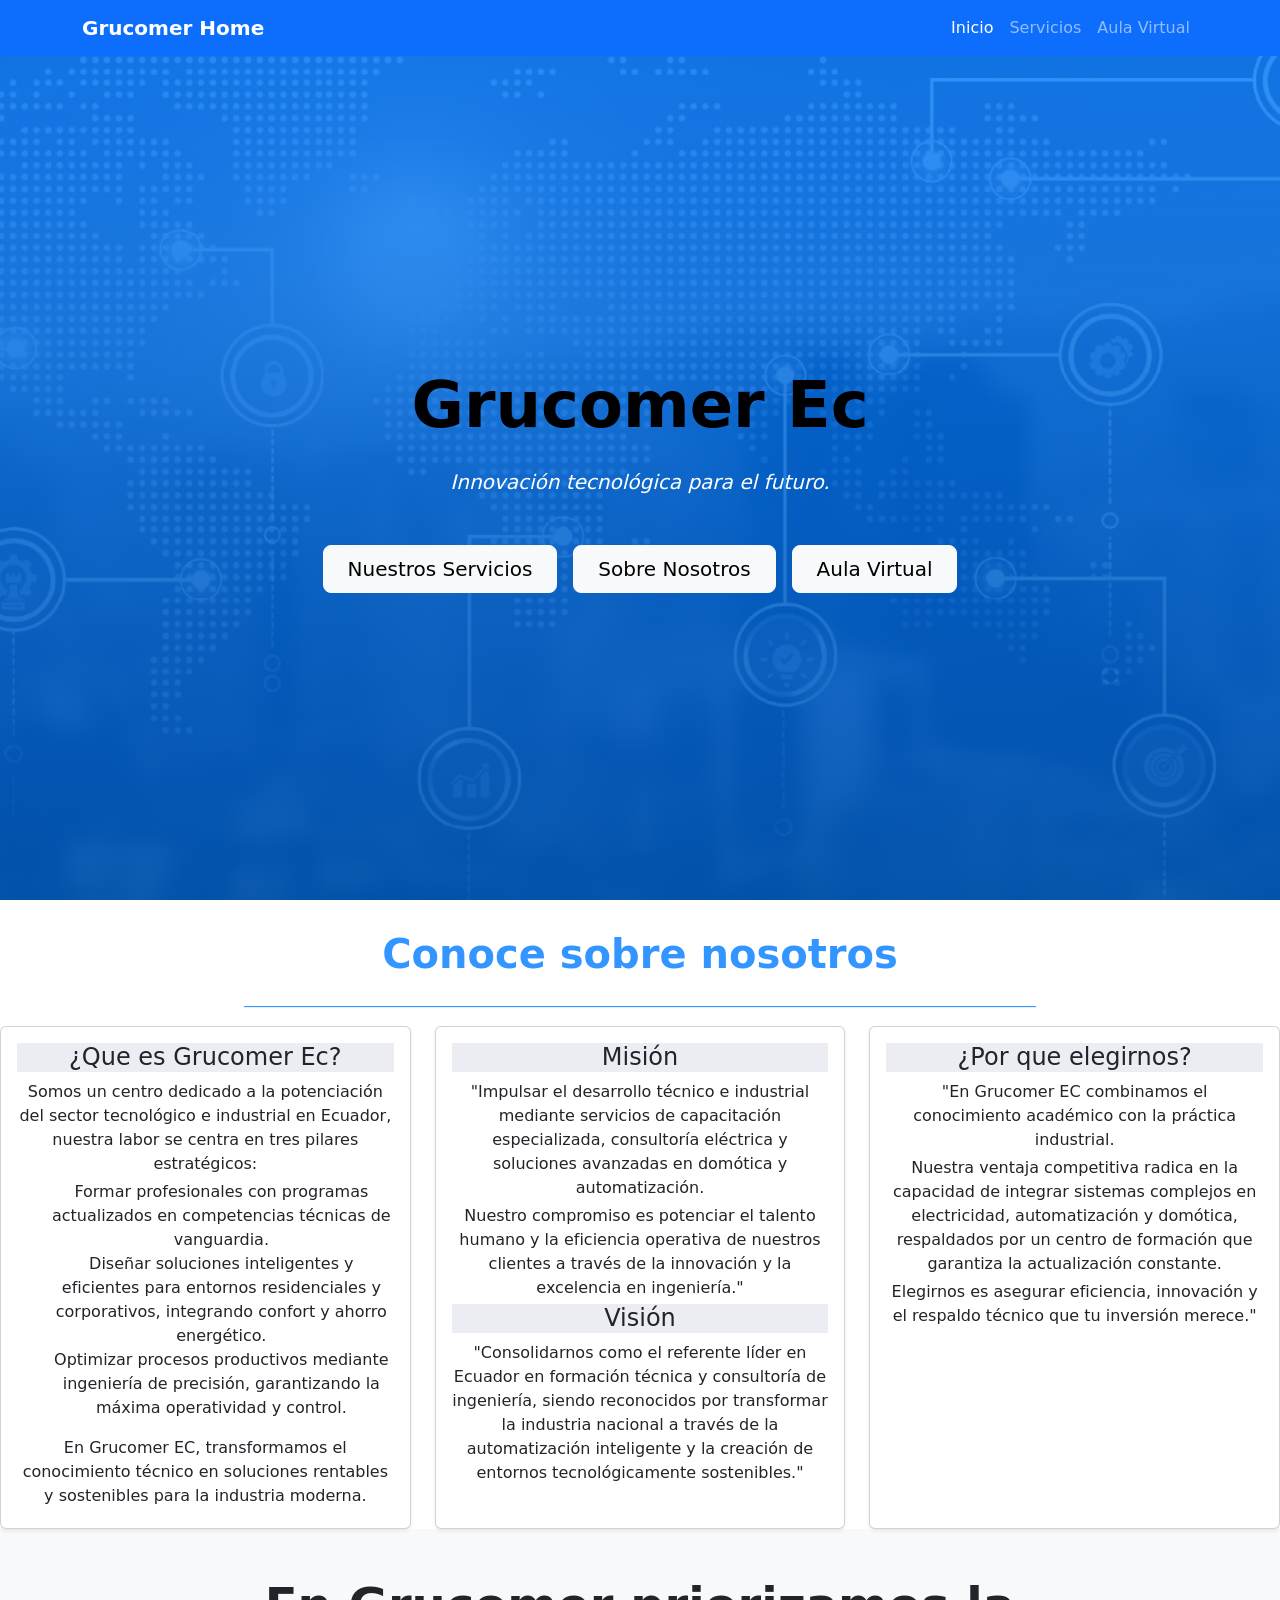
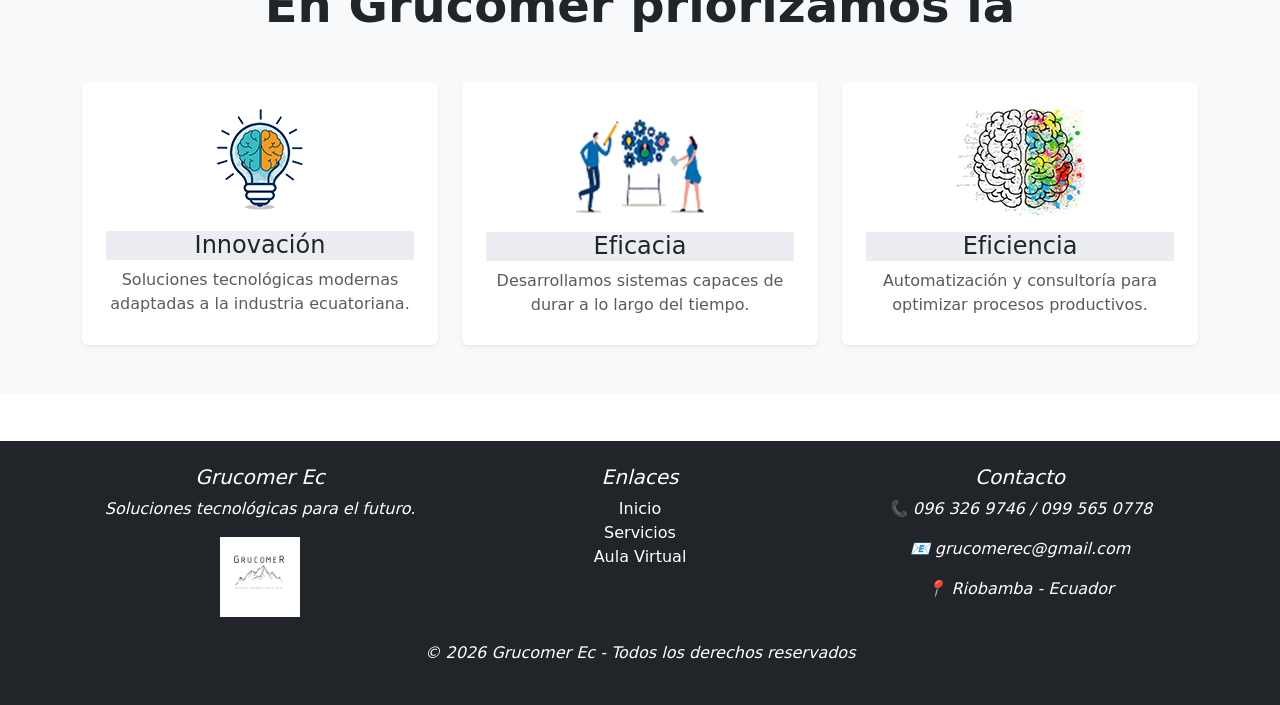
<file: index.html>
<!DOCTYPE html>
<html lang="es">
<head>
    <meta charset="UTF-8">
    <title>Grucomer</title>
    <!-- MAIN.CSS -->
    <link rel="stylesheet" href="index.css">
    <!-- Bootstrap -->
    <link href="https://cdn.jsdelivr.net/npm/bootstrap@5.3.3/dist/css/bootstrap.min.css" rel="stylesheet">
    <link href="https://cdn.jsdelivr.net/npm/aos@2.3.4/dist/aos.css" rel="stylesheet">
</head>
<body>

                                <!-- NAV BAR PARA TODO -->

     <nav class="navbar navbar-expand-lg navbar-dark bg-primary fixed-top">
        <div class="container">
            <a class="navbar-brand fw-bold" href="index.html">Grucomer Home</a>
            <button class="navbar-toggler" type="button" data-bs-toggle="collapse" data-bs-target="#menu">
                <span class="navbar-toggler-icon"></span>
            </button>
            <div class="collapse navbar-collapse" id="menu">
                <ul class="navbar-nav ms-auto">
                    <li class="nav-item"><a class="nav-link active" href="index.html">Inicio</a></li>
                    <li class="nav-item"><a class="nav-link" href="servicios.html">Servicios</a></li>
                    <li class="nav-item"><a class="nav-link" href="dashboard.html">Aula Virtual</a></li>
                </ul>
            </div>
        </div>
     </nav>

                                    <!-- HERO SECTION - VISUALES -->

    <section class="hero">
        <div class="container text-center">
            <h1 class="display-3 fw-bold mb-4">Grucomer Ec</h1>
            <p class="lead mb-5">Innovación tecnológica para el futuro.</p>
            <div class="d-flex justify-content-center gap-3">
                <a href="servicios.html" class="btn btn-light btn-lg px-4">Nuestros Servicios</a>
                <a href="#nosotros" class="btn btn-light btn-lg px-4">Sobre Nosotros</a>
                <a href="aula.html" class="btn btn-light btn-lg px-4">Aula Virtual</a>
            </div>
        </div>
    </section>

                                     <!-- QUE ES GRUCOMER -->

        <h2 class="nosotros" id="nosotros" display-3 fw-bold mb-4>Conoce sobre nosotros</h2>
        <p class="text-line">___________________________________________________________________________________________________ </p>
        <div class="row g-4">
            <div class="col-md-4">
                <div class="card h-100 shadow-sm p-3">
                    <h4>¿Que es Grucomer Ec?</h4>
                    <p>Somos un centro dedicado a la potenciación del sector tecnológico e industrial en Ecuador, nuestra labor se centra en tres pilares estratégicos:</p>
                    <ul class="card1">
                        <li>Formar profesionales con programas actualizados en competencias técnicas de vanguardia.</li>
                        <li>Diseñar soluciones inteligentes y eficientes para entornos residenciales y corporativos, integrando confort y ahorro energético.</li>
                        <li>Optimizar procesos productivos mediante ingeniería de precisión, garantizando la máxima operatividad y control.</li>
                    </ul>
                    <p>En Grucomer EC, transformamos el conocimiento técnico en soluciones rentables y sostenibles para la industria moderna.</p>
                </div>
            </div>
                                <!-- MISION VISION DE GRUCOMER -->
                                 
            <div class="col-md-4">
                <div class="card h-100 shadow-sm p-3">
                    <h4>Misión</h4>
                    <P>"Impulsar el desarrollo técnico e industrial mediante servicios de capacitación especializada, consultoría eléctrica y soluciones avanzadas en domótica y automatización. 
                    <p>Nuestro compromiso es potenciar el talento humano y la eficiencia operativa de nuestros clientes a través de la innovación y la excelencia en ingeniería."</P>
                    <h4>Visión</h4>
                    <p>"Consolidarnos como el referente líder en Ecuador en formación técnica y consultoría de ingeniería, siendo reconocidos por transformar la industria nacional a través de la automatización inteligente y la creación de entornos tecnológicamente sostenibles."</p>  
                </div>
            </div>

                            <!-- PORQUE ELEGIRNOS -->

            <div class="col-md-4">
                <div class="card h-100 shadow-sm p-3">
                    <h4>¿Por que elegirnos?</h4>
                    <p>"En Grucomer EC combinamos el conocimiento académico con la práctica industrial. 
                    <p>Nuestra ventaja competitiva radica en la capacidad de integrar sistemas complejos en electricidad, automatización y domótica, respaldados por un centro de formación que garantiza la actualización constante. 
                    <p>Elegirnos es asegurar eficiencia, innovación y el respaldo técnico que tu inversión merece."</p>
                </div>
            </div>
        </div>
    </div>

                                    <!-- Bootstrap JS -->

    <script src="https://cdn.jsdelivr.net/npm/bootstrap@5.3.3/dist/js/bootstrap.bundle.min.js"></script>

                                    <!-- Beneficios -->

<section class="bg-light py-5">
  <div class="container">
    <div class="text-center mb-5">
      <h2 class="fw-bold display-5">En Grucomer priorizamos la</h2>
    </div>
    <div class="row g-4 text-center">
      <div class="col-md-4">
        <div class="card h-100 shadow-sm border-0">
          <div class="card-body p-4">
            <i class="bi bi-lightbulb-fill text-primary" style="font-size: 3rem;"></i>
            <img src="img/foquito1.png" alt="foquito">
            <h4 class="mt-3">Innovación</h4>
            <p class="text-muted">Soluciones tecnológicas modernas adaptadas a la industria ecuatoriana.</p>
          </div>
        </div>
      </div>
      <div class="col-md-4">
        <div class="card h-100 shadow-sm border-0">
          <div class="card-body p-4">
            <i class="bi bi-people-fill text-primary" style="font-size: 3rem;"></i>
            <img src="img/capacitacion.png" alt="capacitacion">
            <h4 class="mt-3">Eficacia</h4>
            <p class="text-muted">Desarrollamos sistemas capaces de durar a lo largo del tiempo.</p>
          </div>
        </div>
      </div>
      <div class="col-md-4">
        <div class="card h-100 shadow-sm border-0">
          <div class="card-body p-4">
            <i class="bi bi-gear-fill text-primary" style="font-size: 3rem;"></i>
            <img src="img/Creatividad.png" alt="crea">
            <h4 class="mt-3">Eficiencia</h4>
            <p class="text-muted">Automatización y consultoría para optimizar procesos productivos.</p>
          </div>
        </div>
      </div>
    </div>
  </div>
</section>

                                <!-- FOOTER PARA CIERRE -->

<footer class="bg-dark text-white mt-5">
  <div class="container py-4">
    <div class="row">

      <!-- Columna 1: Logo / Nombre -->

      <div class="col-md-4 text-center text-md-start">
        <h5 class="fw-bold1">Grucomer Ec</h5>
        <p class="footer">Soluciones tecnológicas para el futuro.</p>
        <img class="footer" src="img/logo.jpg" alt="loger">
      </div>

      <!-- Columna 2: Enlaces rápidos -->

      <div class="col-md-4 text-center">
        <h5 class="fw-bold1">Enlaces</h5>
        <ul class="list-unstyled">
          <li><a href="index.html" class="text-white text-decoration-none">Inicio</a></li>
          <li><a href="servicios.html" class="text-white text-decoration-none">Servicios</a></li>
          <li><a href="aula.html" class="text-white text-decoration-none">Aula Virtual</a></li>
        </ul>
      </div>

      <!-- Columna 3: Contacto -->

      <div class="col-md-4 text-center text-md-end">
        <h5 class="fw-bold1">Contacto</h5>
        <p class="footer">📞 096 326 9746 / 099 565 0778</p>
        <p class="footer">📧 grucomerec@gmail.com</p>
        <p class="footer">📍 Riobamba - Ecuador</p>
      </div>
    </div>

    <!-- Línea final -->

    <div class="text-center mt-4">
      <p class="footer">&copy; 2026 Grucomer Ec - Todos los derechos reservados</p>
    </div>
  </div>
</footer>
<script src="https://cdn.jsdelivr.net/npm/aos@2.3.4/dist/aos.js"></script>
<script>
  AOS.init();
</script>
</body>
</html>
</file>
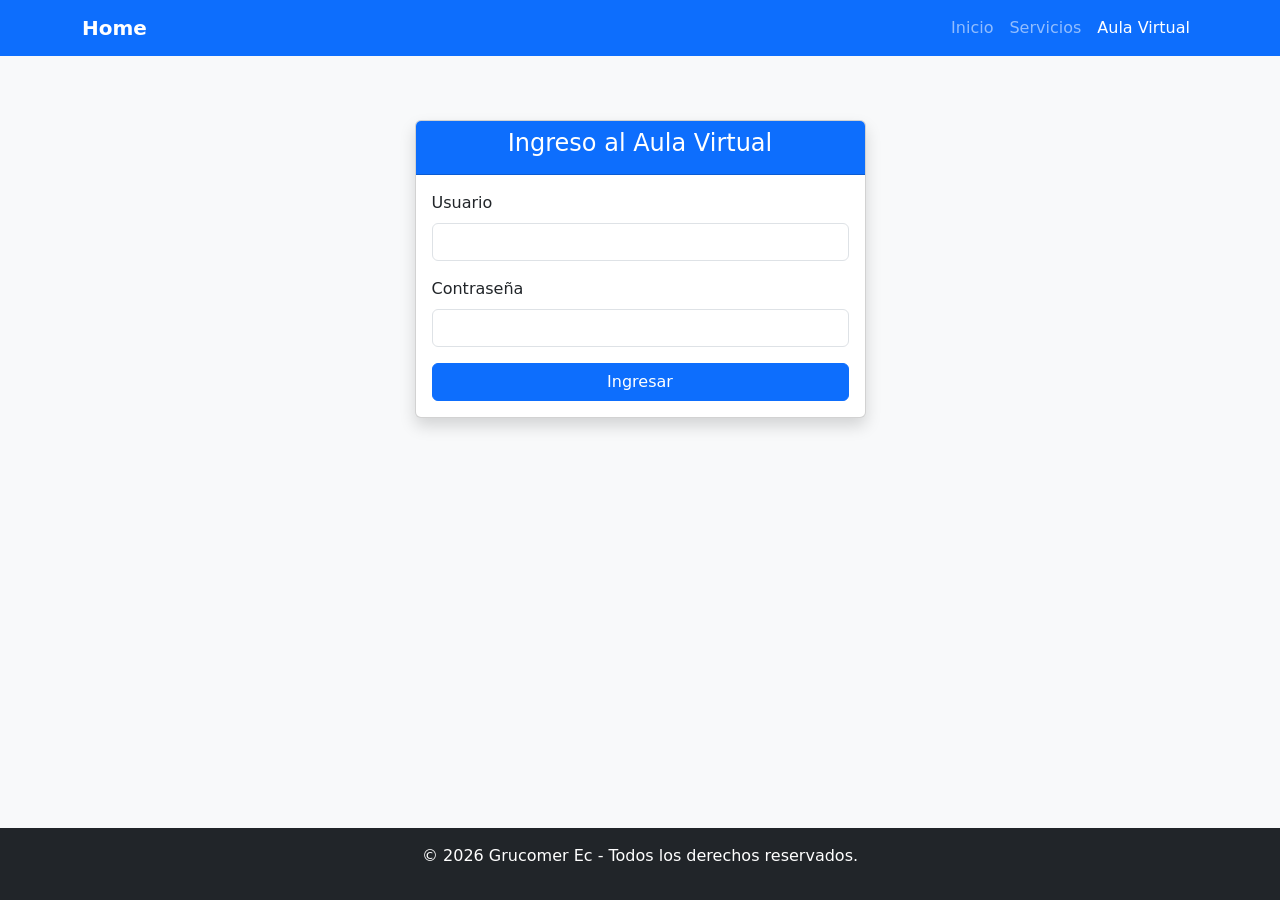
<file: aula.html>
<!DOCTYPE html>
<html lang="es">
<head>
  <meta charset="UTF-8">
  <title>🎓 Aula Virtual - Login</title>
  <link rel="stylesheet" href="aula.css">
  <link href="https://cdn.jsdelivr.net/npm/bootstrap@5.3.2/dist/css/bootstrap.min.css" rel="stylesheet">
</head>
<body class="bg-light">

<!-- Navbar -->
 <section class="container mt-4 pt-5">
     <nav class="navbar navbar-expand-lg navbar-dark bg-primary fixed-top">
        <div class="container">
            <a class="navbar-brand fw-bold" href="index.html">Home</a>
            <button class="navbar-toggler" type="button" data-bs-toggle="collapse" data-bs-target="#menu">
                <span class="navbar-toggler-icon"></span>
            </button>
            <div class="collapse navbar-collapse" id="menu">
                <ul class="navbar-nav ms-auto">
                    <li class="nav-item"><a class="nav-link" href="index.html">Inicio</a></li>
                    <li class="nav-item"><a class="nav-link" href="servicios.html">Servicios</a></li>
                    <li class="nav-item"><a class="nav-link active" href="aula.html">Aula Virtual</a></li>
                </ul>
            </div>
        </div>
     </nav>
    </section>

  <section id="loginSection" class="container my-5">
    <div class="row justify-content-center">
      <div class="col-md-5">
        <div class="card shadow">
          <div class="card-header bg-primary text-white text-center">
            <h4>Ingreso al Aula Virtual</h4>
          </div>
          <div class="card-body">
            <form id="loginForm">
              <div class="mb-3">
                <label class="form-label">Usuario</label>
                <input type="text" class="form-control" id="usuario" required>
              </div>
              <div class="mb-3">
                <label class="form-label">Contraseña</label>
                <input type="password" class="form-control" id="clave" required>
              </div>
              <button type="submit" class="btn btn-primary w-100">Ingresar</button>
            </form>
            <div id="errorMsg" class="text-danger text-center mt-3" style="display:none;"></div>
          </div>
        </div>
      </div>
    </div>
  </section>

  <script>

    const SCRIPT_URL = "https://script.google.com/macros/s/AKfycbyvBOrEYOXGiJpAG-f8xtUf3y-l10G4fwbrIivFwQTRexTkTS3Q84nGvUNuI-SrPxQI8g/exec";  
    const ALLOWED_ORIGIN = window.location.origin; 

    document.getElementById('loginForm').addEventListener('submit', async function(e) {
      e.preventDefault();

      const usuario = document.getElementById('usuario').value.trim().toLowerCase();
      const clave = document.getElementById('clave').value.trim();
      const errorMsg = document.getElementById('errorMsg');

      if (!usuario || !clave) {
        errorMsg.textContent = "Por favor ingresa usuario y contraseña";
        errorMsg.style.display = 'block';
        return;
      }

      try {
        const url = `${SCRIPT_URL}?usuario=${encodeURIComponent(usuario)}&clave=${encodeURIComponent(clave)}&apiKey=${encodeURIComponent("grucomer/mayo/2026@andaruti_1999")}&origin=${encodeURIComponent(ALLOWED_ORIGIN)}`;
        const response = await fetch(url);
        const data = await response.json();

        if (data.success === true) {
          // Guardar datos en localStorage
          localStorage.setItem("nombreEstudiante", data.nombre);
          localStorage.setItem("cursoEstudiante", data.curso);

          // Redirigir a cursos.html
          window.location.href = "cursos.html";
        } else {
          errorMsg.textContent = data.motivo === "negado" 
            ? "Acceso denegado por el administrador" 
            : (data.error || "Usuario o contraseña incorrectos");
          errorMsg.style.display = 'block';
          setTimeout(() => { errorMsg.style.display = 'none'; }, 4000);
        }
      } catch (error) {
        console.error("Error de fetch:", error);
        errorMsg.textContent = "Error de conexión. Inténtalo más tarde.";
        errorMsg.style.display = 'block';
        setTimeout(() => { errorMsg.style.display = 'none'; }, 5000);
      }
    });
  </script>

  <footer class="bg-dark text-white text-center py-3 mt-auto">
    <div class="container">
    <p>&copy; 2026 Grucomer Ec - Todos los derechos reservados.</p>
  </div>
</footer>
</body>
</html>
</file>
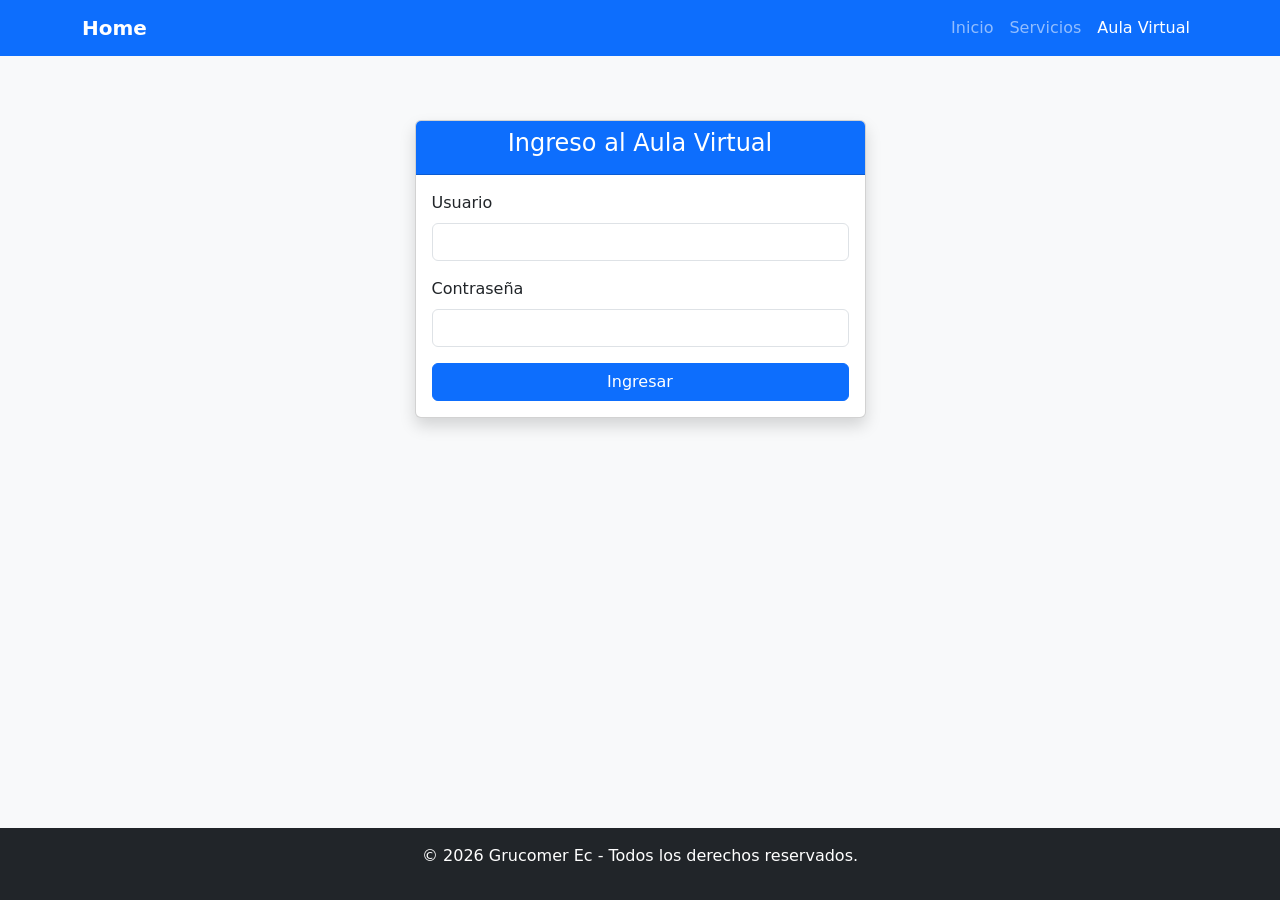
<file: cursos.html>
<!DOCTYPE html>
<html lang="es">
<head>
  <meta charset="UTF-8">
  <title>🎓 Aula Virtual - Cursos</title>
  <link href="https://cdn.jsdelivr.net/npm/bootstrap@5.3.2/dist/css/bootstrap.min.css" rel="stylesheet">
  <style>
    .course-card { margin-bottom: 2rem; }
    .week-card { transition: all 0.3s; }
    .week-card:hover { transform: translateY(-5px); box-shadow: 0 10px 20px rgba(0,0,0,0.1); }
  </style>
</head>
<body class="container my-5">

  <div class="d-flex justify-content-between align-items-center mb-4">
    <h2>Bienvenido, <span id="nombreEstudiante" class="text-primary"></span></h2>
    <button onclick="logout()" class="btn btn-outline-danger">Cerrar Sesión</button>
  </div>

  <!-- Curso 1A -->
  <div id="1A" class="card course-card" style="display:none">
    <div class="card-header bg-primary text-white">
      Materiales Curso 1A
    </div>
    <div class="card-body">
      <div class="row">
        <div class="col-md-6 col-lg-3 mb-4">
          <div class="card week-card h-100">
            <div class="card-header bg-success text-white">Semana 1</div>
            <div class="card-body">
              <!-- Redirección con parámetros -->
              <a href="semana.html?curso=1A&semana=1" class="btn btn-primary w-100">Acceder</a>
            </div>
          </div>
        </div>
        <div class="col-md-6 col-lg-3 mb-4">
          <div class="card week-card h-100">
            <div class="card-header bg-success text-white">Semana 2</div>
            <div class="card-body">
              <a href="semana.html?curso=1A&semana=2" class="btn btn-primary w-100">Acceder</a>
            </div>
          </div>
        </div>
        <!-- Repite para Semana 3 y 4 -->
      </div>
    </div>
  </div>

<!-- Curso 2B -->
<div id="2B" class="card course-card" style="display:none">
  <div class="card-header bg-primary text-white">
    Materiales Curso 2B
  </div>
  <div class="card-body">
    <div class="row">
      <div class="col-md-6 col-lg-3 mb-4">
        <div class="card week-card h-100">
          <div class="card-header bg-success text-white">Semana 1</div>
          <div class="card-body">
            <a href="semana.html?curso=2B&semana=1" class="btn btn-primary w-100">Acceder</a>
          </div>
        </div>
      </div>
      <!-- Repite para Semana 2, 3, 4 -->
    </div>
  </div>
</div>


  <!-- Puedes añadir más cursos (2B, 3B) con la misma estructura -->

  <script>
    const nombre = localStorage.getItem("nombreEstudiante");
    const cursos = localStorage.getItem("cursoEstudiante");

    if (!nombre || !cursos) {
      window.location.href = "aula.html";
    }

    document.getElementById("nombreEstudiante").textContent = nombre;

    const listaCursos = cursos.split(",").map(c => c.trim());
    listaCursos.forEach(cursoId => {
      const section = document.getElementById(cursoId);
      if (section) {
        section.style.display = "block";
      }
    });

    function logout() {
      localStorage.clear();
      window.location.href = "aula.html";
    }
  </script>

</body>
</html>
</file>
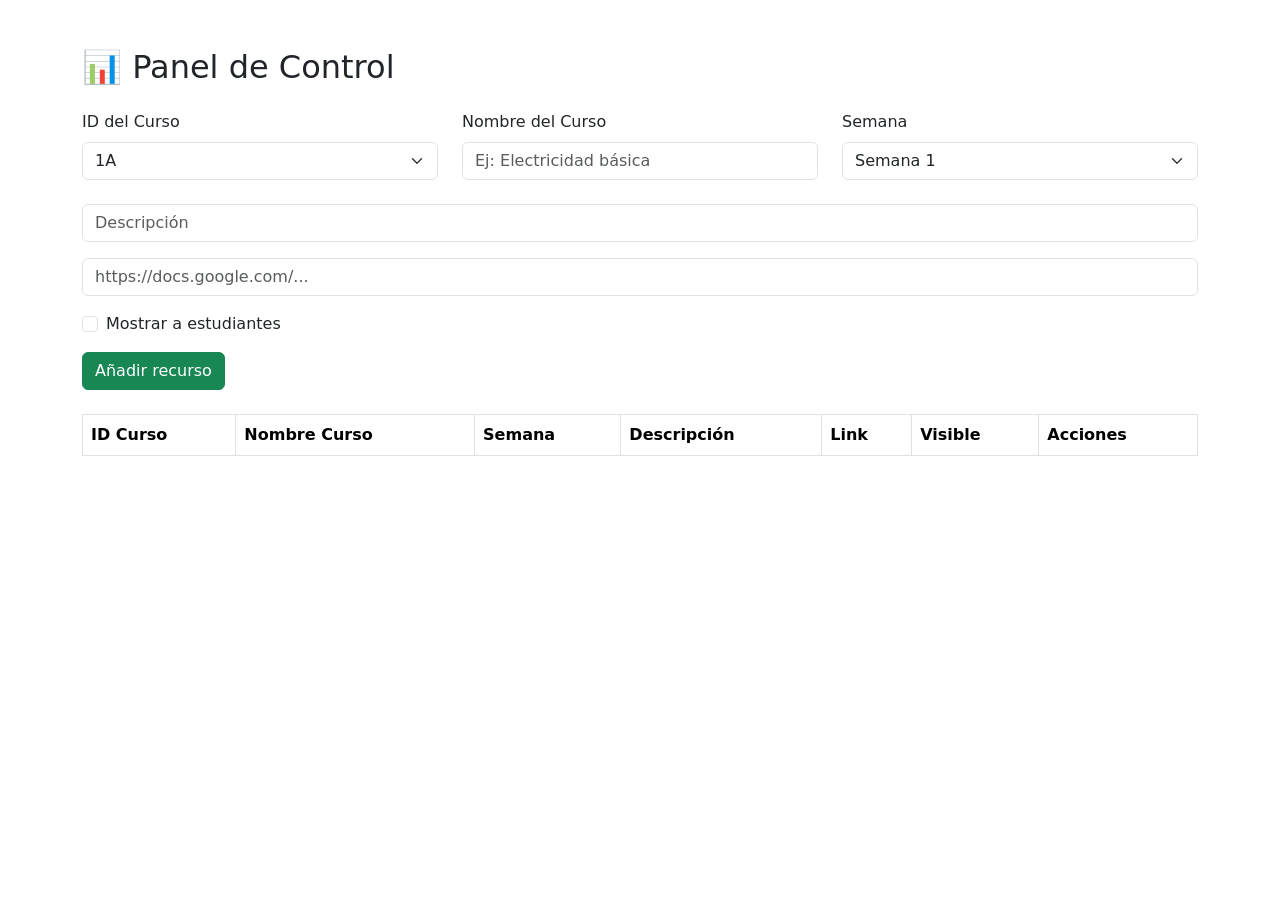
<file: dashboard.html>
<!DOCTYPE html>
<html lang="es">
<head>
  <meta charset="UTF-8">
  <title>Panel de Control - Dashboard</title>
  <link href="https://cdn.jsdelivr.net/npm/bootstrap@5.3.2/dist/css/bootstrap.min.css" rel="stylesheet">
</head>
<body class="container my-5">

  <h2 class="mb-4">📊 Panel de Control</h2>

  <!-- Selección de curso y semana -->
  <div class="row mb-4">
    <div class="col-md-4">
      <label class="form-label">ID del Curso</label>
      <select id="cursoSelect" class="form-select">
        <option value="1A">1A</option>
        <option value="2B">2B</option>
        <option value="3B">3B</option>
        <option value="4B">4B</option>
      </select>
    </div>
    <div class="col-md-4">
      <label class="form-label">Nombre del Curso</label>
      <input type="text" id="nombreCurso" class="form-control" placeholder="Ej: Electricidad básica" required>
    </div>
    <div class="col-md-4">
      <label class="form-label">Semana</label>
      <select id="semanaSelect" class="form-select">
        <option value="1">Semana 1</option>
        <option value="2">Semana 2</option>
        <option value="3">Semana 3</option>
        <option value="4">Semana 4</option>
      </select>
    </div>
  </div>

  <!-- Formulario para añadir recurso -->
  <form id="dashboardForm" class="mb-4">
    <div class="mb-3">
      <input type="text" id="desc" class="form-control" placeholder="Descripción">
    </div>
    <div class="mb-3">
      <input type="url" id="link" class="form-control" placeholder="https://docs.google.com/...">
    </div>
    <div class="form-check mb-3">
      <input type="checkbox" id="visible" class="form-check-input">
      <label class="form-check-label" for="visible">Mostrar a estudiantes</label>
    </div>
    <button type="submit" class="btn btn-success">Añadir recurso</button>
  </form>

  <!-- Tabla de recursos -->
  <table class="table table-bordered">
    <thead>
      <tr>
        <th>ID Curso</th>
        <th>Nombre Curso</th>
        <th>Semana</th>
        <th>Descripción</th>
        <th>Link</th>
        <th>Visible</th>
        <th>Acciones</th>
      </tr>
    </thead>
    <tbody id="tablaRecursos"></tbody>
  </table>

  <script>
    const DASHBOARD_SCRIPT_URL = "https://script.google.com/macros/s/AKfycbwy1TBjk27ZhxLgYWYvQC3F0FN27gS7kuzU_G2XHY5YlrBl3ilEQc2X5pO74ffjE46J/exec"; // reemplaza con tu URL de despliegue

    // Añadir recurso
    document.getElementById("dashboardForm").addEventListener("submit", async (e) => {
      e.preventDefault();
      const data = {
        action: "addLink",
        cursoId: document.getElementById("cursoSelect").value,
        cursoNombre: document.getElementById("nombreCurso").value.trim(),
        semana: document.getElementById("semanaSelect").value,
        descripcion: document.getElementById("desc").value.trim(),
        link: document.getElementById("link").value.trim(),
        estado: document.getElementById("visible").checked ? "si" : "no"
      };
      await fetch(DASHBOARD_SCRIPT_URL, { method: "POST", body: JSON.stringify(data) });
      cargarRecursos();
    });

    // Cargar recursos
    async function cargarRecursos() {
      const curso = document.getElementById("cursoSelect").value;
      const semana = document.getElementById("semanaSelect").value;
      const resp = await fetch(`${DASHBOARD_SCRIPT_URL}?action=getLinks&curso=${curso}&semana=${semana}`);
      const data = await resp.json();
      const tbody = document.getElementById("tablaRecursos");
      tbody.innerHTML = "";
      data.links.forEach((linkObj, index) => {
        const tr = document.createElement("tr");
        tr.innerHTML = `
          <td>${curso}</td>
          <td>${data.curso}</td>
          <td>${data.semana}</td>
          <td>${linkObj.nombre}</td>
          <td><a href="${linkObj.url}" target="_blank">Ver</a></td>
          <td><input type="checkbox" ${linkObj.estado === "si" ? "checked" : ""} onchange="toggleEstado('${curso}','${semana}',${index},this.checked)"></td>
          <td><button class="btn btn-danger btn-sm" onclick="eliminarRecurso('${curso}','${semana}',${index})">Eliminar</button></td>
        `;
        tbody.appendChild(tr);
      });
    }

    async function toggleEstado(curso, semana, index, visible) {
      const data = { action: "updateEstado", curso, semana, index, estado: visible ? "si" : "no" };
      await fetch(DASHBOARD_SCRIPT_URL, { method: "POST", body: JSON.stringify(data) });
      cargarRecursos();
    }

    async function eliminarRecurso(curso, semana, index) {
      const data = { action: "deleteLink", curso, semana, index };
      await fetch(DASHBOARD_SCRIPT_URL, { method: "POST", body: JSON.stringify(data) });
      cargarRecursos();
    }

    // Cargar al inicio
    cargarRecursos();
  </script>

</body>
</html>
</file>
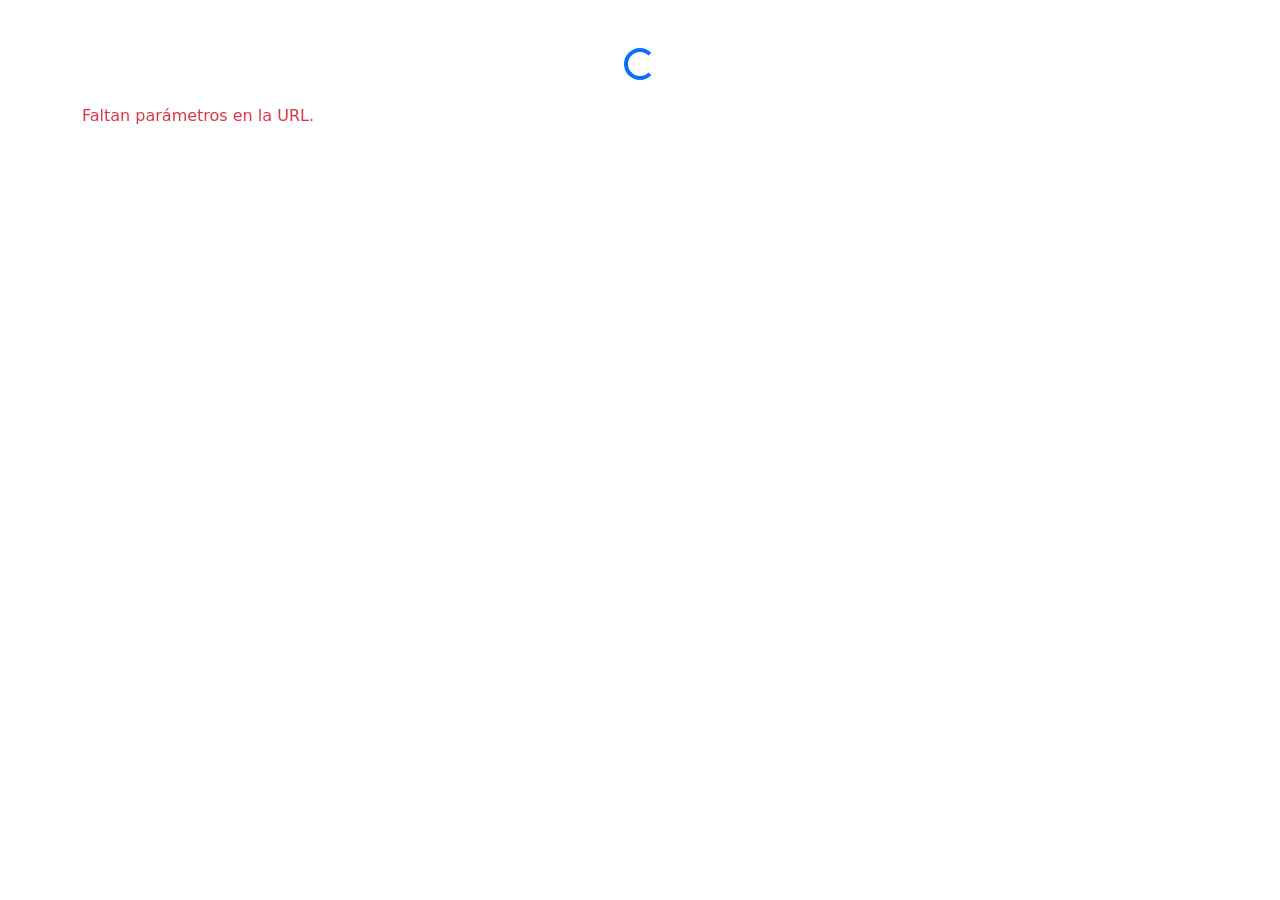
<file: semana.html>
<!DOCTYPE html>
<html lang="es">
<head>
  <meta charset="UTF-8">
  <title>Materiales de la Semana</title>
  <link href="https://cdn.jsdelivr.net/npm/bootstrap@5.3.2/dist/css/bootstrap.min.css" rel="stylesheet">
</head>
<body class="container my-5">

  <h2 id="tituloSemana" class="mb-4"></h2>

  <!-- Loader -->
  <div id="loading" class="d-flex justify-content-center my-4">
    <div class="spinner-border text-primary" role="status">
      <span class="visually-hidden">Cargando...</span>
    </div>
  </div>

  <div id="linksContainer" class="row"></div>

  <script>
    const params = new URLSearchParams(window.location.search);
    const curso = params.get("curso");   // ID del curso (ej: 1A)
    const semana = params.get("semana"); // Número de semana

    const DASHBOARD_SCRIPT_URL = "TU_URL_DEL_SCRIPT/exec";
    const API_KEY = "MI_API_KEY_SECRETO"; // mismo que en Apps Script
    const ORIGIN = "https://grucomerec.github.io";

    if (!curso || !semana) {
      document.getElementById("loading").style.display = "none";
      document.getElementById("linksContainer").innerHTML = 
        "<p class='text-danger'>Faltan parámetros en la URL.</p>";
      throw new Error("Parámetros curso/semana faltantes");
    }

    fetch(`${DASHBOARD_SCRIPT_URL}?action=getLinks&curso=${curso}&semana=${semana}&origin=${ORIGIN}&key=${API_KEY}`)
      .then(res => res.json())
      .then(data => {
        document.getElementById("loading").style.display = "none"; // ocultar loader

        if (data.success) {
          // Mostrar ID + Nombre del curso
          document.getElementById("tituloSemana").textContent = 
            `Materiales ${curso} – ${data.curso} – Semana ${data.semana}`;

          const container = document.getElementById("linksContainer");
          container.innerHTML = "";

          if (data.links.length > 0) {
            data.links.forEach(linkObj => {
              const col = document.createElement("div");
              col.className = "col-md-6 col-lg-4 mb-4";

              const card = document.createElement("div");
              card.className = "card h-100";

              const header = document.createElement("div");
              header.className = "card-header text-white";

              // Colores según semana
              switch (data.semana) {
                case "1": header.classList.add("bg-success"); break;
                case "2": header.classList.add("bg-primary"); break;
                case "3": header.classList.add("bg-warning"); header.classList.remove("text-white"); break;
                case "4": header.classList.add("bg-danger"); break;
                default: header.classList.add("bg-info");
              }

              header.textContent = linkObj.nombre || "Recurso";

              const body = document.createElement("div");
              body.className = "card-body";

              const a = document.createElement("a");
              a.href = linkObj.url;
              a.target = "_blank";
              a.className = "btn btn-outline-dark w-100";
              a.textContent = "Acceder";

              body.appendChild(a);
              card.appendChild(header);
              card.appendChild(body);
              col.appendChild(card);
              container.appendChild(col);
            });
          } else {
            container.innerHTML = "<p class='text-danger'>No hay materiales disponibles.</p>";
          }
        } else {
          document.getElementById("linksContainer").innerHTML = "<p class='text-danger'>Error al cargar materiales.</p>";
        }
      })
      .catch(err => {
        document.getElementById("loading").style.display = "none";
        console.error(err);
        document.getElementById("linksContainer").innerHTML = "<p class='text-danger'>Error al cargar materiales.</p>";
      });
  </script>

</body>
</html>
</file>
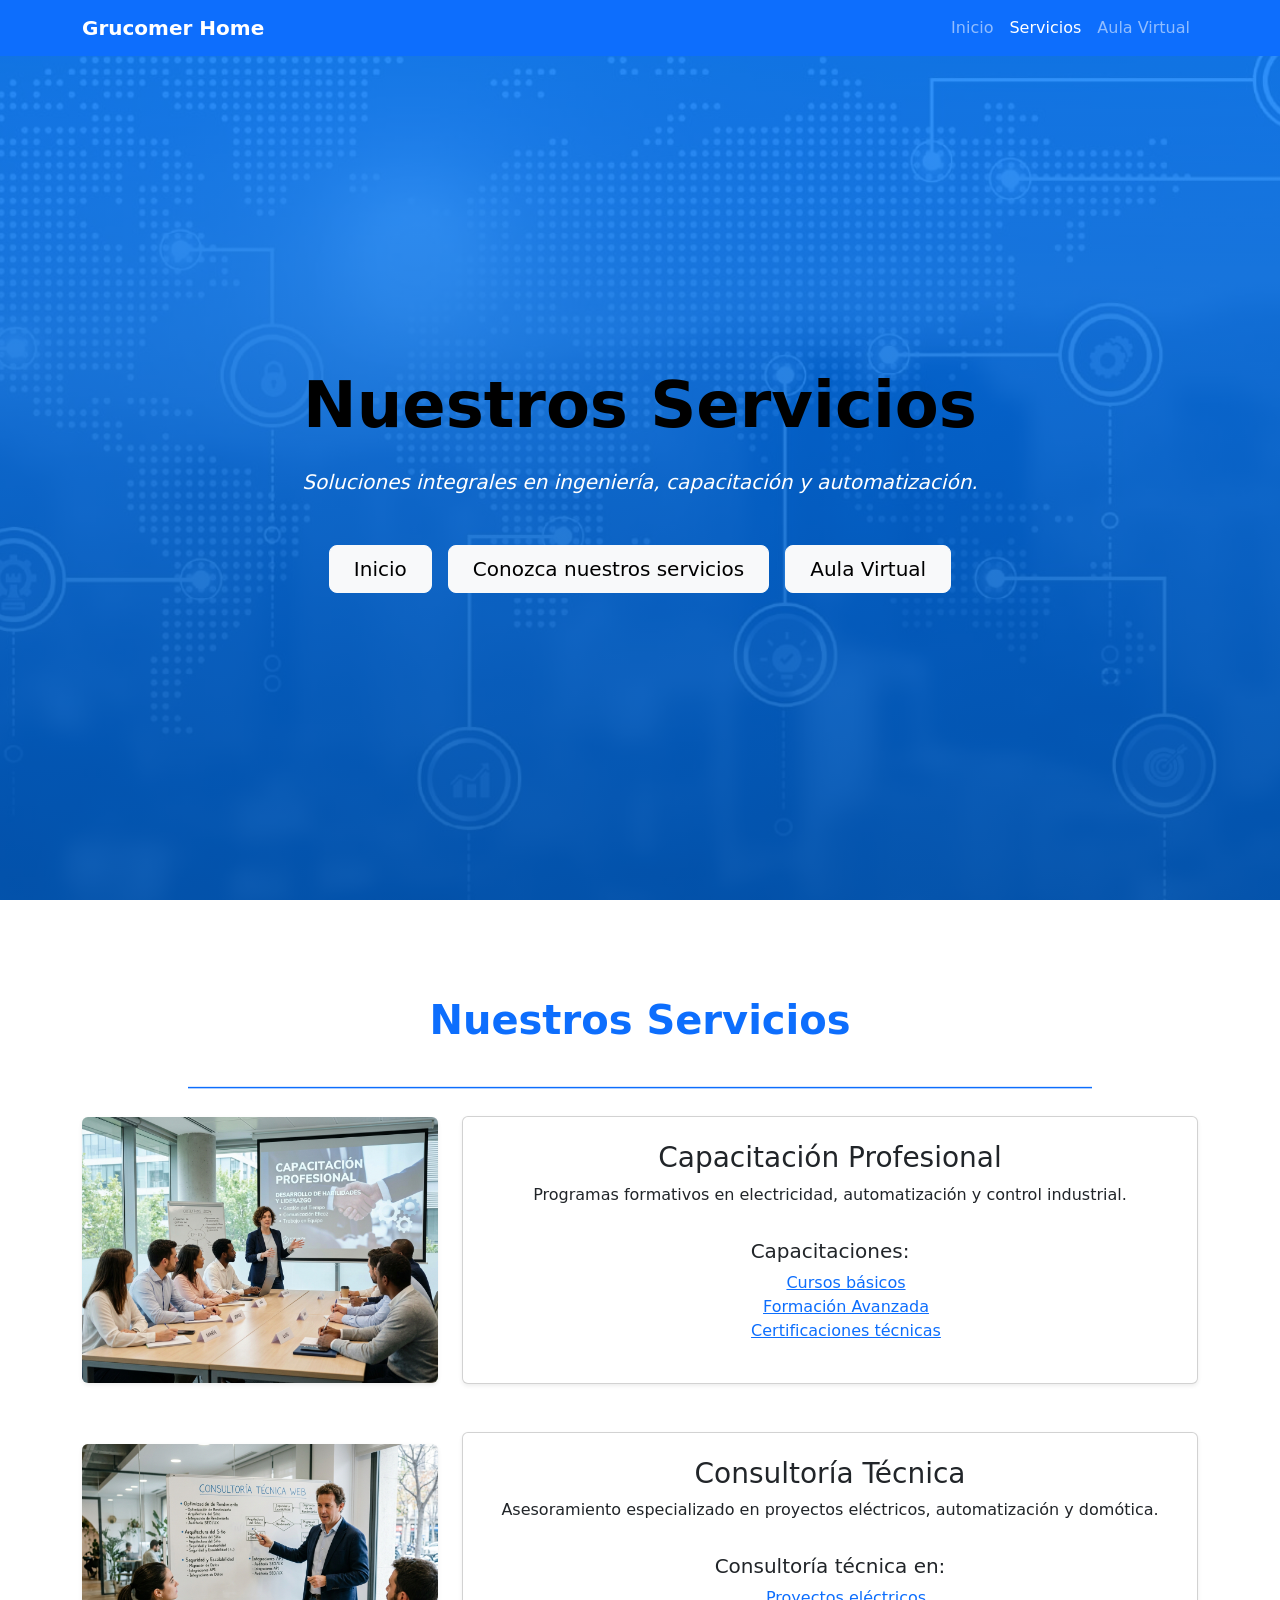
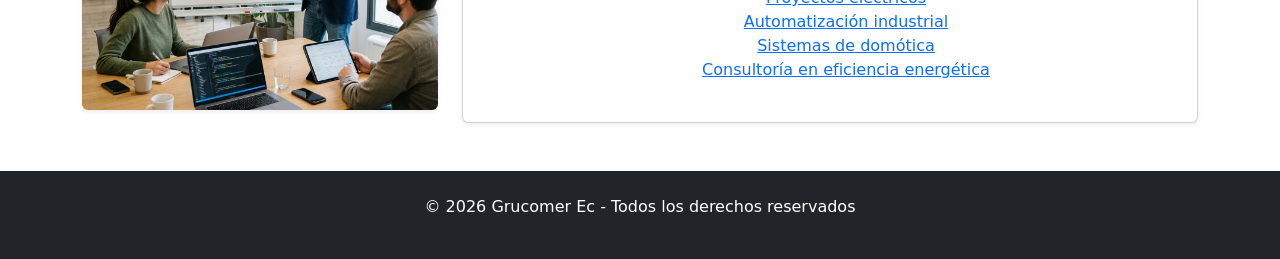
<file: servicios.html>
<!DOCTYPE html>
<html lang="es">
<head>
  <meta charset="UTF-8">
  <title>⚙️Servicios</title>
  <link rel="stylesheet" href="service.css">
  <link href="https://cdn.jsdelivr.net/npm/bootstrap@5.3.3/dist/css/bootstrap.min.css" rel="stylesheet">
  <link href="https://cdn.jsdelivr.net/npm/aos@2.3.4/dist/aos.css" rel="stylesheet">
  <link rel="stylesheet" href="https://cdn.jsdelivr.net/npm/bootstrap-icons@1.11.3/font/bootstrap-icons.css">
</head>
<body>
  <!-- Navbar -->
  <nav class="navbar navbar-expand-lg navbar-dark bg-primary fixed-top">
    <div class="container">
      <a class="navbar-brand fw-bold" href="index.html">Grucomer Home</a>
      <button class="navbar-toggler" type="button" data-bs-toggle="collapse" data-bs-target="#menu">
        <span class="navbar-toggler-icon"></span>
      </button>
      <div class="collapse navbar-collapse" id="menu">
        <ul class="navbar-nav ms-auto">
          <li class="nav-item"><a class="nav-link" href="index.html">Inicio</a></li>
          <li class="nav-item"><a class="nav-link active" href="servicios.html">Servicios</a></li>
          <li class="nav-item"><a class="nav-link" href="aula.html">Aula Virtual</a></li>
        </ul>
      </div>
    </div>
  </nav>

  <section class="hero">
        <div class="container text-center">
            <h1 class="display-3 fw-bold mb-4">Nuestros Servicios</h1>
            <p class="lead mb-5">Soluciones integrales en ingeniería, capacitación y automatización.</p>
            <div class="d-flex justify-content-center gap-3">
                <a href="index.html" class="btn btn-light btn-lg px-4">Inicio</a>
                <a href="#service" class="btn btn-light btn-lg px-4">Conozca nuestros servicios</a>
                <a href="aula.html" class="btn btn-light btn-lg px-4">Aula Virtual</a>
            </div>
        </div>
    </section>

  <!-- Contenido principal -->

 <section class="container mt-5 pt-5">
  <h1 id="service" class="fw-bold text-primary text-center mb-4">Nuestros Servicios</h1>
  <p class="fw-bold text-primary text-center mb-4">_________________________________________________________________________________________________________________</p>

  <!-- Servicio 1 -->

  <div class="row align-items-center mb-5">
    <div class="col-md-4 text-center">
      <img src="img/capacitacion.jpeg" class="img-fluid rounded shadow-sm" alt="Capacitación Profesional">
    </div>
    <div class="col-md-8">
      <div class="card h-100 shadow-sm p-4 service-card text-center">
        <h3>Capacitación Profesional</h3>
        <p>Programas formativos en electricidad, automatización y control industrial.</p>
        <h5 class="mt-3">Capacitaciones:</h5>
        <ul>
          <li><a href="trabajo.html#curbas">Cursos básicos</a></li>
          <li><a href="trabajo.html#forava">Formación Avanzada</a></li>
          <li><a href="trabajo.html#certec">Certificaciones técnicas</a></li>
        </ul>
      </div>
    </div>
  </div>

  <!-- Servicio 2 -->
   
  <div class="row align-items-center mb-5">
    <div class="col-md-4 text-center">
      <img src="img/consultoria.jpeg" class="img-fluid rounded shadow-sm" alt="Consultoría Técnica">
    </div>
    <div class="col-md-8">
      <div class="card h-100 shadow-sm p-4 service-card text-center">
        <h3>Consultoría Técnica</h3>
        <p>Asesoramiento especializado en proyectos eléctricos, automatización y domótica.</p>
        <h5 class="mt-3">Consultoría técnica en:</h5>
        <ul>
          <li><a href="trabajo.html#contec">Proyectos eléctricos</a></li>
          <li><a href="trabajo.html#contec">Automatización industrial</a></li>
          <li><a href="trabajo.html#contec">Sistemas de domótica</a></li>
          <li><a href="trabajo.html#contec">Consultoría en eficiencia energética</a></li>
        </ul>
      </div>
    </div>
  </div>

</section>
  <!-- Footer -->
  <footer class="bg-dark text-white text-center py-4 mt-5">
    <p class="footer">&copy; 2026 Grucomer Ec - Todos los derechos reservados</p>
  </footer>

  <!-- Scripts -->
  <script src="https://cdn.jsdelivr.net/npm/bootstrap@5.3.3/dist/js/bootstrap.bundle.min.js"></script>
  <script src="https://cdn.jsdelivr.net/npm/aos@2.3.4/dist/aos.js"></script>
  <script>AOS.init();</script>
</body>
</html>
</file>
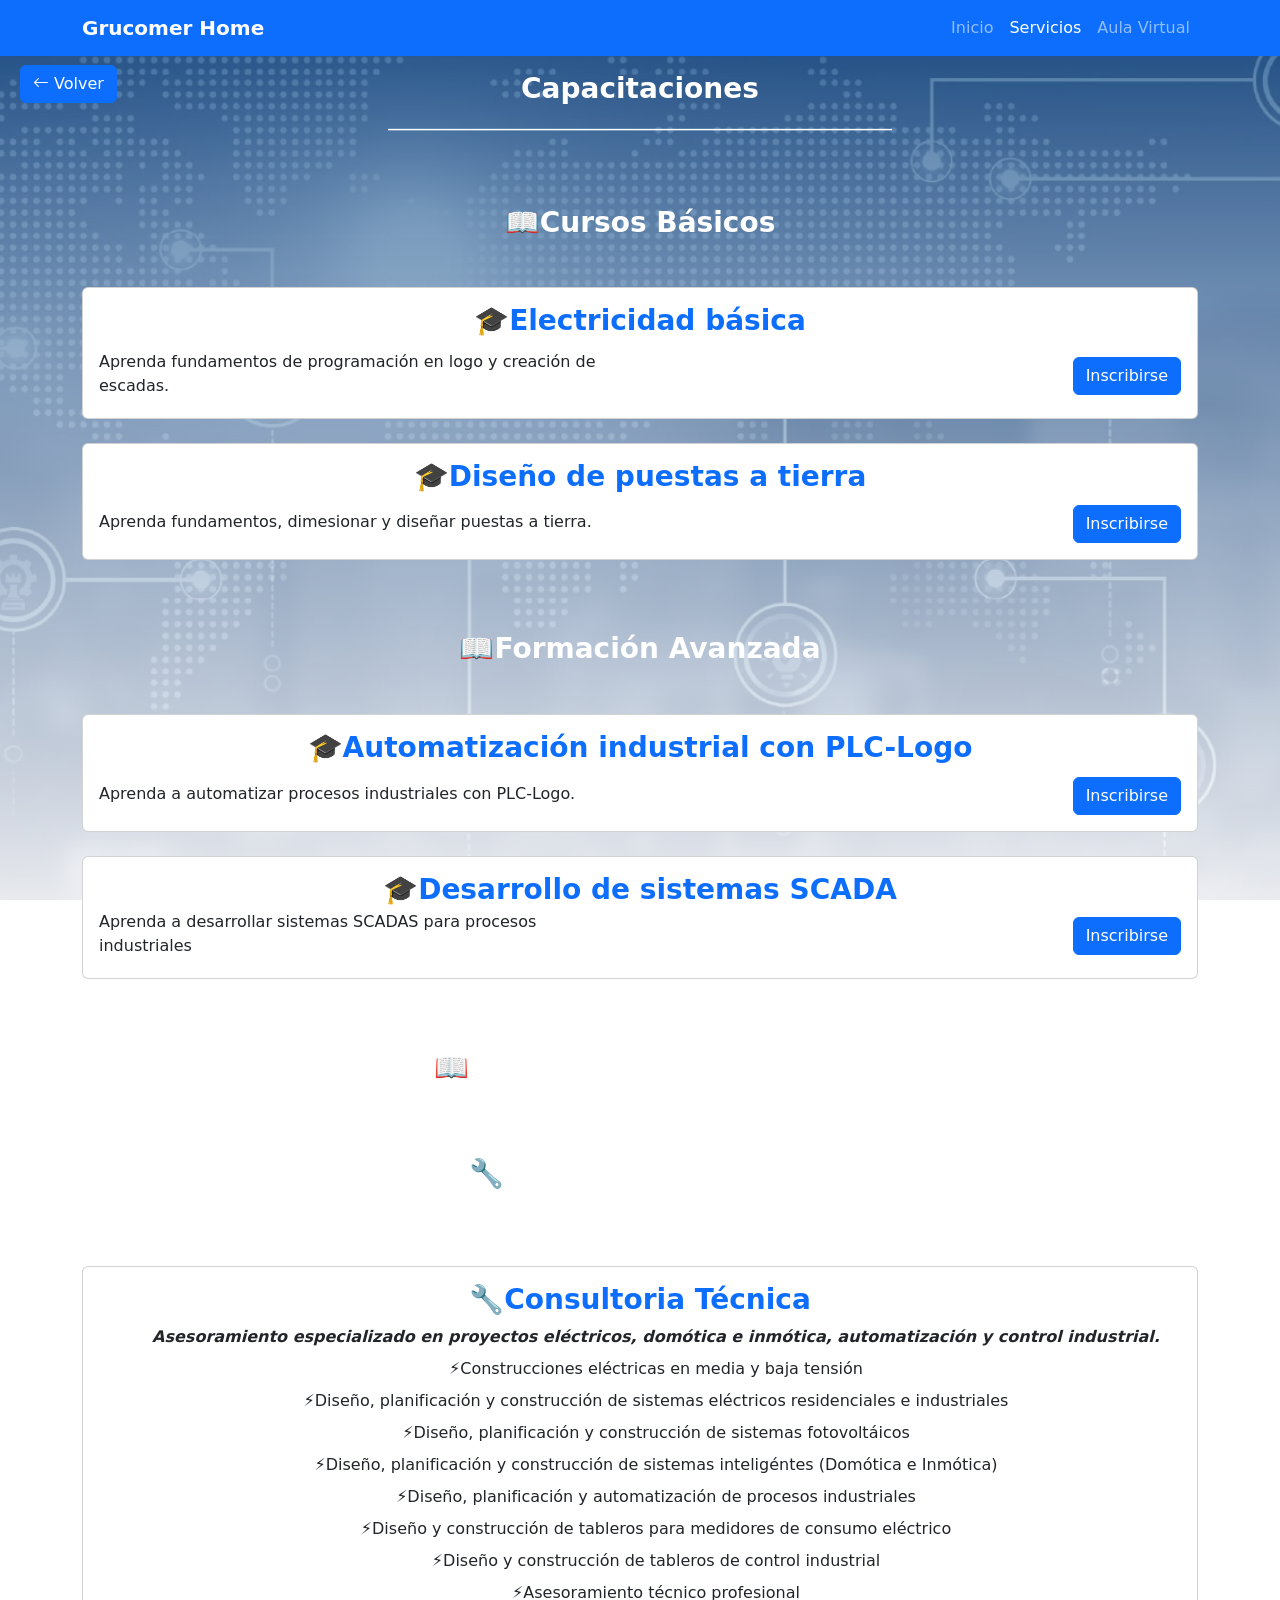
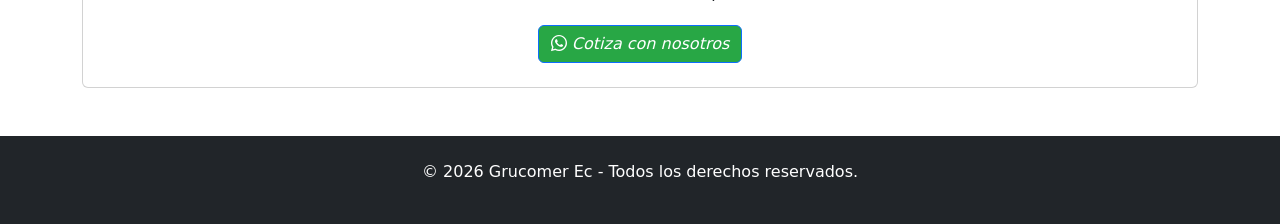
<file: trabajo.html>
<!DOCTYPE html>
<html lang="es">
<head>
  <meta charset="UTF-8">
  <title>⚙️Servicios</title>
  <link rel="stylesheet" href="trabajo.css">
  <link href="https://cdn.jsdelivr.net/npm/bootstrap@5.3.3/dist/css/bootstrap.min.css" rel="stylesheet">
  <link rel="stylesheet" href="https://cdn.jsdelivr.net/npm/bootstrap-icons@1.11.3/font/bootstrap-icons.css">
</head>
<body>
    <!-- Navbar -->
     <nav class="navbar navbar-expand-lg navbar-dark bg-primary fixed-top">
        <div class="container">
            <a class="navbar-brand fw-bold" href="index.html">Grucomer Home</a>
            <button class="navbar-toggler" type="button" data-bs-toggle="collapse" data-bs-target="#menu">
                <span class="navbar-toggler-icon"></span>
            </button>
            <div class="collapse navbar-collapse" id="menu">
                <ul class="navbar-nav ms-auto">
                    <li class="nav-item"><a class="nav-link" href="index.html">Inicio</a></li>
                    <li class="nav-item"><a class="nav-link active" href="servicios.html">Servicios</a></li>
                    <li class="nav-item"><a class="nav-link" href="aula.html">Aula Virtual</a></li>
                </ul>
            </div>
        </div>
     </nav>
    <!-- Botón de regresar -->
    <a href="servicios.html#service" class="btn btn-primary btn-volver"><i class="bi bi-arrow-left"></i> Volver</a>
    <!-- Capacitaciones -->
    <section class="container mt-4 pt-5">
        <h1 id="curbas" class="fw-bold text-white text-center mb-1 fs-3">Capacitaciones</h1>
        <p class="fw-bold text-white text-center">_______________________________________________________________</p>
    </section>
    <!-- Cursos disponibles -->
    <!-- Cursos básicos -->
    <section class="container mt-4 pt-5">
        <h1 id="curbas" class="fw-bold text-white text-center mb-2 fs-3">📖Cursos Básicos</h1>
    </section>
    <!-- Curso 1 -->
    <section class="container mt-5">
        <div class="card p-3 mb-4">
            <div class="row align-items-center">
                <!-- Título -->
                 <div class="col-12 text-center mb-2">
                    <h3 class="fw-bold text-primary mb-1">🎓Electricidad básica</h3>
                </div>
                <!-- Descripción -->
                 <div class="col-md-6 text-start">
                    <p class="mb-1 cursos-card">Aprenda fundamentos de programación en logo y creación de escadas.</p>
                 </div>
                 <!-- Botón -->
                  <div class="col-md-6 text-end">
                    <a href="cursos.html#basico" target="_blank" class="btn btn-primary">Inscribirse</a>
                  </div>
            </div>
        </div>
        <!-- Curos 2 -->
         <div class="card p-3 mb-4">
            <div class="row align-items-center">
                <!-- Título -->
                 <div class="col-12 text-center mb-2">
                    <h3 class="fw-bold text-primary mb-1">🎓Diseño de puestas a tierra</h3>
                 </div>
                 <!-- Descripción -->
                  <div class="col-md-6 text-start">
                    <p class="mb-1 cursos-card">Aprenda fundamentos, dimesionar y diseñar puestas a tierra.</p>
                  </div>
                  <!-- Botón -->
                    <div class="col-md-6 text-end">
                        <a href="cursos.html#basico" target="_blank" class="btn btn-primary">Inscribirse</a>
                    </div>
            </div>
         </div>
    </section>
    <!-- Formación Avanzada -->
    <section class="container mt-4 pt-5">
        <h1 id="forava" class="fw-bold text-white text-center mb-2 fs-3">📖Formación Avanzada</h1>
    </section>
    <!-- Curso 1 -->
    <section class="container mt-5">
        <div class="card p-3 mb-4">
            <div class="row align-items-center">
                <div class="col-12 text-center mb-2">
                    <h3 class="fw-bold text-primary mb-1">🎓Automatización industrial con PLC-Logo </h3>
                </div>
                <div class="col-md-6 text-start">
                    <p class="mb-1 cursos-card">Aprenda a automatizar procesos industriales con PLC-Logo.</p>
                </div>
                <div class="col-md-6 text-end">
                    <a href="cursos.html#basico" target="_blank" class="btn btn-primary">Inscribirse</a>
                </div>
            </div>
        </div>
    <!-- Curso 2 -->
    <div class="card p-3 mb-4">
        <div class="row align-items-center">
            <div class="col-12 text-center mb2">
                <h3 class="fw-bold text-primary mb-1">🎓Desarrollo de sistemas SCADA</h3>
            </div>
            <div class="col-md-6 text-start">
                <p class="mb-1 cursos-card">Aprenda a desarrollar sistemas SCADAS para procesos industriales</p>
            </div>
            <div class="col-md-6 text-end">
                <a href="cursos.html#basico" target="_blank" class="btn btn-primary">Inscribirse</a>
            </div>
        </div>
    </div>
     </section>
    <!--Certificaciones Técnicas-->
    <section class="container mt-4 pt-5">
        <h1 id="certec" class="fw-bold text-white text-center mb-2 fs-3">📖Certificaciones Técnicas</h1>
    </section>
    <!-- Consultoria Técnica -->
    <section class="container mt-4 pt-5">
        <h1 id="contec" class="fw-bold text-white text-center mb-1 fs-3">🔧Consultoria Técnica</h1>
        <p class="fw-bold text-white text-center">_______________________________________________________________</p>
    </section>
    <section class="container mt-5">
        <div class="card p-3 mb-4">
            <div class="row align-items-center">
                <div class="col-12 text-center mb-2">
                    <h3 class="fw-bold text-primary mb-1">🔧Consultoria Técnica </h3>
                    <div>
                        <ol class="lh-lg">
                            <li class="fw-bold fst-italic">Asesoramiento especializado en proyectos eléctricos, domótica e inmótica, automatización y control industrial.</li>
                            <li>⚡Construcciones eléctricas en media y baja tensión</li>
                            <li>⚡Diseño, planificación y construcción de sistemas eléctricos residenciales e industriales</li>
                            <li>⚡Diseño, planificación y construcción de sistemas fotovoltáicos</li>
                            <li>⚡Diseño, planificación y construcción de sistemas inteligéntes (Domótica e Inmótica)</li>
                            <li>⚡Diseño, planificación y automatización de procesos industriales</li>
                            <li>⚡Diseño y construcción de tableros para medidores de consumo eléctrico</li>
                            <li>⚡Diseño y construcción de tableros de control industrial</li>
                            <li>⚡Asesoramiento técnico profesional</li>
                        </ol>
                    </div>
                    <div>
                        <a id="whats" href="https://wa.me/593995650778?text=Hola%20quiero%20cotizar%20los%20servicios que brindas" 
                        target="_blank" class="btn btn-primary"><i class="bi bi-whatsapp meta"> Cotiza con nosotros</i></a>
                    </div>
                </div>
            </div>
        </div>
    </section>
    <!-- Footer -->
     <footer class="bg-dark text-white text-center py-4 mt-5">
        <p class="footer">&copy; 2026 Grucomer Ec - Todos los derechos reservados.</p>
     </footer>
</body>
</file>
<file: index.css>
/* ESTILO DEL HEAD */

.hero {
    background: linear-gradient(rgba(0, 123, 255, 0.8), rgba(0, 86, 179, 0.9)),
    url("img/encacorp.jpg") center/cover no-repeat;
    height: 100vh;
    color: white;
    display: flex;
    align-items: center;
    }

/* ESTILOS DEL ESPACIO DE INDEX EN BODY */

body {
    font-family: Arial, sans-serif;
    margin: 20px;
}

div.container.mt-5{
    margin-top: auto;
}

/* QUE ES GRUCOMER */

p.text-center{
    font-style: italic;

}

h2.mt-4{
    text-align: center;
    margin-bottom: 30px;
}

h4{
    text-align: center;
}

p{
    text-align: justify;
}

ul.card1{
    text-align: center;
}

p.co-ub{
    text-align: center;
}
p.co-ub-es{
    text-align: center;
    font-style: italic;
    font-weight: bold;
}

h1.display-3{
    text-align: center;
    margin-top: 60px;
    color: black;
}
p.lead{
    text-align: center;
    font-style: italic;
}

p.text-line{
    text-align: center;
    color: rgba(0, 123, 255, 0.8);
}

h2.nosotros{
    text-align: center;
    margin-top: 30px;
    color:rgba(0, 123, 255, 0.8);
    font-size: 40px;
    font-weight: bold;
}

#nosotros {
  scroll-margin-top: 80px; /* ajusta según la altura de tu header */
}

h2.mt-4 {
  margin-top: 10px; /* antes estaba en 30px */
}
html {
  scroll-behavior: smooth;
}

/* FOOTER */

p.footer{
    text-align: center;
    font-style: italic;
}

img.footer{
    display: block;
    margin-left: auto;
    margin-right: auto;
    width: 80px;
    height: auto;
}
h5.fw-bold1{
    text-align: center;
}

h4{
    background-color: rgb(235, 237, 243);
}

                    /* ANIMACIONES EN TODO */

.card {
  transition: transform 0.3s ease, box-shadow 0.3s ease;
}
.card:hover {
  transform: translateY(-10px);
  box-shadow: 0 8px 20px rgba(0,0,0,0.2);
}

.btn {
  transition: background-color 0.3s ease, transform 0.3s ease;
}
.btn:hover {
  background-color: #0056b3;
  transform: scale(1.05);
}

                    /* HERO ANIMACIONES */

.hero h1 {
  animation: fadeInDown 1s ease forwards;
}
.hero p {
  animation: fadeInUp 1.5s ease forwards;
}

@keyframes fadeInDown {
  from { opacity: 0; transform: translateY(-30px); }
  to { opacity: 1; transform: translateY(0); }
}

@keyframes fadeInUp {
  from { opacity: 0; transform: translateY(30px); }
  to { opacity: 1; transform: translateY(0); }
}


/* ANIMACIONES PARA TODO EN SERVICIOS */


/* Animación de zoom al pasar el puntero */
.img-fluid {
  transition: transform 0.4s ease, box-shadow 0.4s ease;
}

.img-fluid:hover {
  transform: scale(1.08); /* zoom suave */
  box-shadow: 0 8px 20px rgba(0,0,0,0.3); /* sombra más intensa */
}

html {
  scroll-behavior: smooth;
}

#service {
  scroll-margin-top: 80px; /* ajusta según la altura de tu navbar fija */
}

/* CONTENIDO DE SERVICIOS */

h3{
  text-align: center;
}

p{
  text-align: center;
}

h5{
  text-align: center;
  font-style: italic;
}

ul{
  text-align: center;
  list-style-type: none;
}

/* WORK.HTML CONFIG */

.card h3, .card p {
  margin-bottom: 0.25rem; /* espacio mínimo entre título y texto */
}

/* Clase exclusiva para descripciones de cursos */
.cursos-card {
  text-align: left;
}
</file>
<file: aula.css>
html, body {
  height: 100%;
}
body {
  display: flex;
  flex-direction: column;
}
main {
  flex: 1;
}
</file>
<file: service.css>
/* Navar principal */
.hero {
    background: linear-gradient(rgba(0, 123, 255, 0.8), rgba(0, 86, 179, 0.9)),
    url("img/encacorp.jpg") center/cover no-repeat;
    height: 100vh;
    color: white;
    display: flex;
    align-items: center;
    }
    h1.display-3{
    text-align: center;
    margin-top: 60px;
    color: black;
}
p.lead{
    text-align: center;
    font-style: italic;
}
/* Navegar a un punto exacto de la página */
#service {
  scroll-margin-top: 80px; /* ajusta según la altura de tu header */
}
/* ANIMACIONES */
/* Servicios */
.card {
  transition: transform 0.3s ease, box-shadow 0.3s ease;
}
.card:hover {
  transform: translateY(-10px);
  box-shadow: 0 8px 20px rgba(0,0,0,0.2);
}
/* Background */
.btn {
  transition: background-color 0.3s ease, transform 0.3s ease;
}
.btn:hover {
  background-color: #0056b3;
  transform: scale(1.05);
}
.hero h1 {
  animation: fadeInDown 1s ease forwards;
}
.hero p {
  animation: fadeInUp 1.5s ease forwards;
}
@keyframes fadeInDown {
  from { opacity: 0; transform: translateY(-30px); }
  to { opacity: 1; transform: translateY(0); }
}
@keyframes fadeInUp {
  from { opacity: 0; transform: translateY(30px); }
  to { opacity: 1; transform: translateY(0); }
}
/* Imagenes */
.img-fluid {
  transition: transform 0.4s ease, box-shadow 0.4s ease;
}
.img-fluid:hover {
  transform: scale(1.08);
  box-shadow: 0 8px 20px rgba(0,0,0,0.3);
}
/* Elimina las viñetas */
ul{
    list-style-type: none;
    padding-left: 0;
    margin: 0;
}
</file>
<file: trabajo.css>
/* Ruteo de colores */
:root {
  --bs-primary: #004080;   /* Azul corporativo */
  --bs-secondary: #ff6600; /* Naranja de acento */
  --bs-success: #28a745;   /* Verde más intenso */
  --bs-danger: #e63946;    /* Rojo personalizado */
  --bs-dark: #1a1a1a;      /* Gris oscuro */
}
/* Eliminar las viñetas y los numeros */
ol{
    list-style-type: none;
    padding-left: 0;
    margin: 0;
}
/* Fondo del sistema */
body{
    background: url("img/encacorp.jpg") no-repeat center center fixed;
    background-size: cover;
    position: relative;
}
body::before{
    content: "";
    position: fixed;
    top: 0; left: 0; right: 0; bottom: 0;
    background: linear-gradient(to bottom, rgba(0,64,128,0.7), rgba(255,255,255,0.9));
    z-index: -1;
}
/* Navegar a un lugar exacto de la página */
#curbas,
#forava,
certec{
  scroll-margin-top: 80px; 
}
#whats{
  background-color: #28a745;
}
/* Botón de volver */
.btn-volver {
  position: fixed;
  top: 65px;
  left: 20px;
  z-index: 1000;
}
</file>
